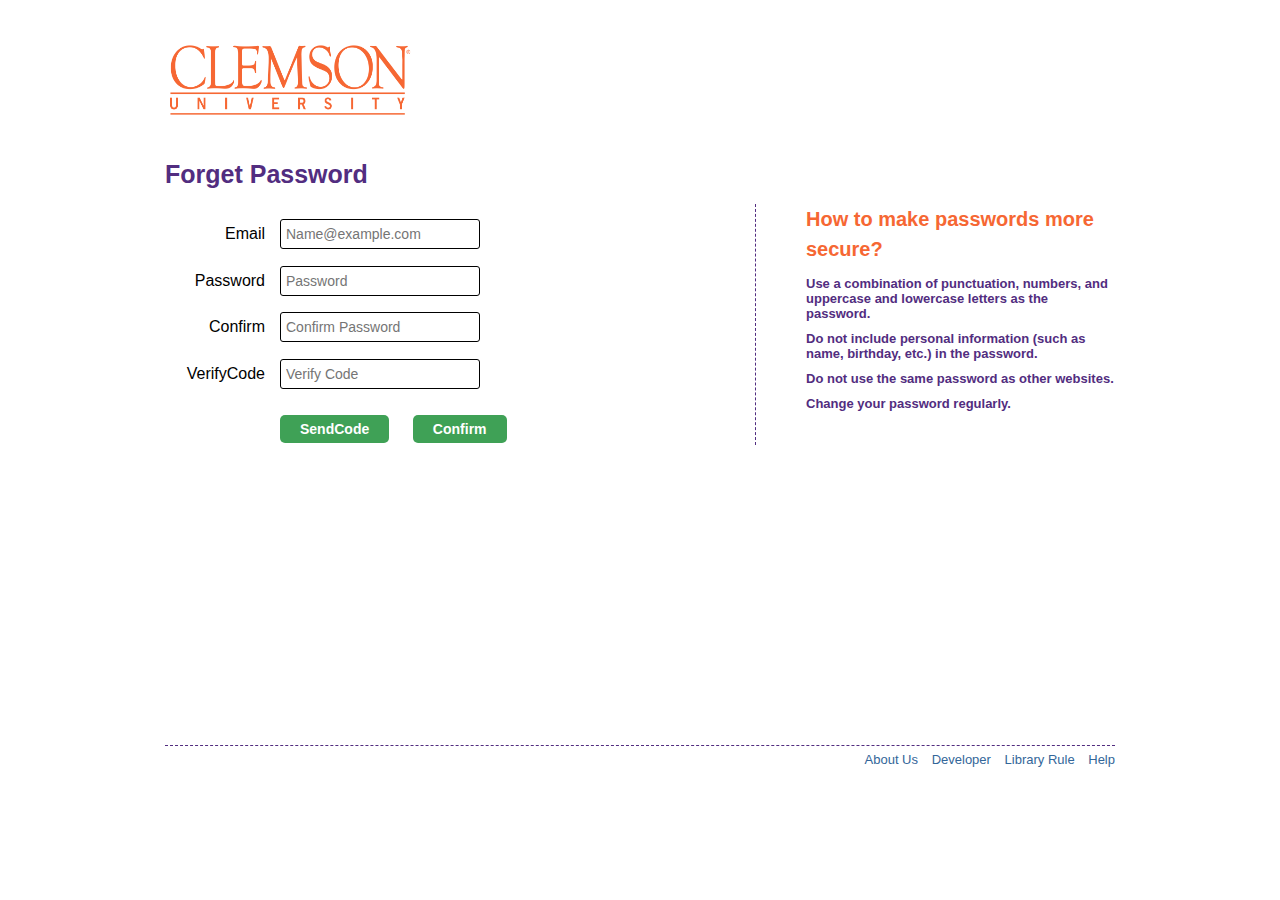
<file: ForgetPassword/ForgetPassword.html>
<html>
<head>
    <meta charset="UTF-8">
    <meta name="Viewport" content="width=device-width, initial-scale=1.0">
    <meta http-equiv="X-UA-Compatible" content="ie=edge">
    <title>Library System Login</title>
    <link rel="icon" href="../images/Logo.png" type="image/x-icon"/>
    <link rel="stylesheet" type="text/css" href="../Register/Register.css">
    <link rel="stylesheet" type="text/css" href="../Login/Login.css">
    <link rel="stylesheet" type="text/css" href="ForgetPassword.css">
    <script type="text/javascript" src="../jquery-3.2.1.min.js"></script>
    <script type="text/javascript" src="../jquery-3.2.1.js"></script>
</head>

<body>
<div class = "header">
    <div class = "nav_logo">
        <div class = "logo">
            <a href ="http://www.clemson.edu/">
                <img src="../images/ClemsonLogo.png" alt = "">
            </a>
        </div>
    </div>
</div>

<div class = "wrapper">
    <h1>
        Forget Password
    </h1>

    <div class = "main">
        <form name = "loginForm" method = "post" >
            <div class = "item">
                <label>Email</label>
                <input id = "email" name  = "email" type = "text" class = "basic_input" tabindex = "1" maxlength = "60" placeholder = "Name@example.com" value>
                <div id = "email_error" class = "val_error"></div>
            </div>
            <div class = "item">
                <label>Password</label>
                <input id = "password" name = "password" type = "password" class = "basic_input" tabindex = "2" maxlength = "20" placeholder = "Password">
                <div id = "password_error" class = "val_error"></div>
            </div>
            <div class = "item">
                <label>Confirm</label>
                <input id = "confirm-password" name = "confirm-password" type = "password" class = "basic_input" tabindex = "3" maxlength = "20" placeholder = "Confirm Password">
                <div id = "confirm_password_error" class = "val_error"></div>
            </div>
            <div class = "item">
                <label>VerifyCode</label>
                <input id = "Verify-Code" name = "VerifyCode" type = "text" class = "basic_input" tabindex = "4" maxlength = "20" placeholder = "Verify Code">
                <div id = "verify-code-error" class = "val_error"></div>
            </div>
            <div class = "item_submit">
                <label>&nbsp;</label>
                <input type = "button" name = "Verify_submit" id = "send-verify" value = "SendCode" class = "Login_submit" onclick="verifyCode.emailVerify()">
                <input type = "button" name = "Login_submit" id = "Login_submit" value = "Confirm" class = "Login_submit" onclick="changePassword.myChangePassword()">

            </div>
        </form>
    </div>

    <div id = "right-content" class = "right-content">
        <h3>How to make passwords more secure?</h3>
        <ol>
            <li>Use a combination of punctuation, numbers, and uppercase and lowercase letters as the password.</li>
            <li>Do not include personal information (such as name, birthday, etc.) in the password.</li>
            <li>Do not use the same password as other websites.</li>
            <li>Change your password regularly.</li>
        </ol>
    </div>
</div>

<div class = "footer_login">
    <div class = "footer_nav">
			<span class = "fright">
				<a href = "../StaticPage/AboutUs.html">About Us</a>
				<a href = "../StaticPage/Developer.html">Developer</a>
				<a href = "../StaticPage/LibraryRule.html">Library Rule</a>
				<a href = "../StaticPage/Help.html">Help</a>
			</span>
    </div>
</div>

<script type="text/javascript" src="VerifyCode.js"></script>
<script type="text/javascript" src="ChangePassword.js"></script>
</body>
</html>
</file>
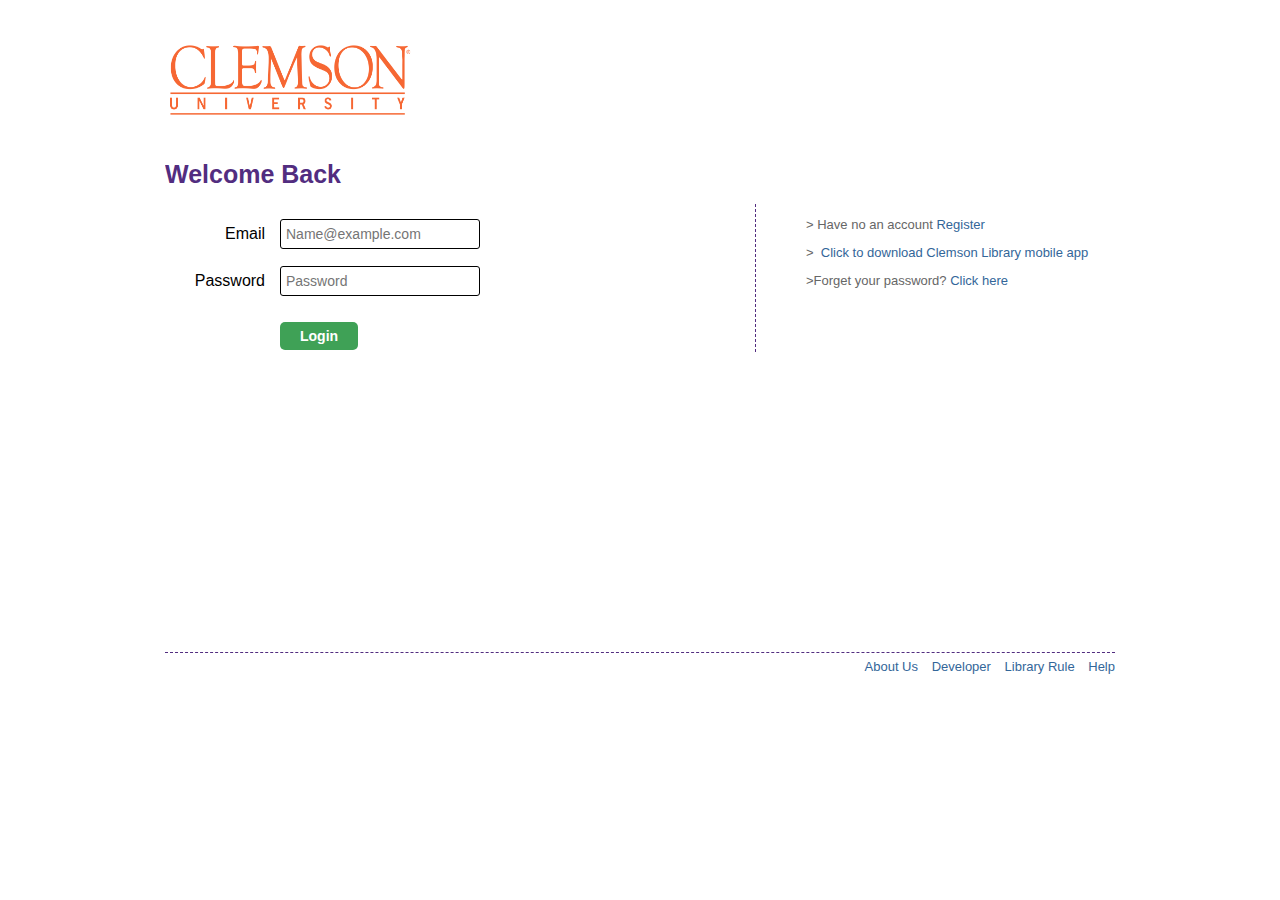
<file: Login/login.html>
<html>
<head>
    <meta charset="UTF-8">
    <meta name="Viewport" content="width=device-width, initial-scale=1.0">
    <meta http-equiv="X-UA-Compatible" content="ie=edge">
    <title>Library System Login</title>
    <link rel="icon" href="../images/Logo.png" type="image/x-icon"/>
    <link rel="stylesheet" type="text/css" href="../Register/Register.css">
    <link rel="stylesheet" type="text/css" href="Login.css">
    <script type="text/javascript" src="../jquery-3.2.1.min.js"></script>
    <script type="text/javascript" src="../jquery-3.2.1.js"></script>
</head>

<body>
<div class = "header">
    <div class = "nav_logo">
        <div class = "logo">
            <a href ="http://www.clemson.edu/">
                <img src="../images/ClemsonLogo.png" alt = "">
            </a>
        </div>
    </div>
</div>

<div class = "wrapper">
    <h1>
        Welcome Back
    </h1>

    <div class = "main">
        <form name = "loginForm" method = "post" >
            <div class = "item">
                <label>Email</label>
                <input id = "email" name  = "email" type = "text" class = "basic_input" tabindex = "1" maxlength = "60" placeholder = "Name@example.com" value>
                <div id = "email_error" class = "val_error"></div>
            </div>
            <div class = "item">
                <label>Password</label>
                <input id = "password" name = "password" type = "password" class = "basic_input" tabindex = "2" maxlength = "20" placeholder = "Password">
                <div id = "password_error" class = "val_error"></div>
            </div>
            <div class = "item_submit">
                <label>&nbsp;</label>
                <input type = "button" name = "Login_submit" id = "Login_submit" value = "Login" class = "Login_submit">
            </div>
        </form>
    </div>

    <div class = "left">
        <ul class = "left_nav">
            <li>
                >&nbsp;Have no an account
                <a rel = "nofollow" href = "../Register/Register.html">Register</a>
            </li>
            <li>
                >&nbsp;
                <a href = "#">Click to download Clemson Library mobile app</a>
            </li>
            <li>
                >Forget your password?
                <a href = "../ForgetPassword/ForgetPassword.html">Click here</a>
            </li>
        </ul>
    </div>
</div>

<div class = "footer_login">
    <div class = "footer_nav">
			<span class = "fright">
				<a href = "../StaticPage/AboutUs.html">About Us</a>
				<a href = "../StaticPage/Developer.html">Developer</a>
				<a href = "../StaticPage/LibraryRule.html">Library Rule</a>
				<a href = "../StaticPage/Help.html">Help</a>
			</span>
    </div>
</div>
<script type="text/javascript" src="login.js"></script>
</body>
</html>
</file>
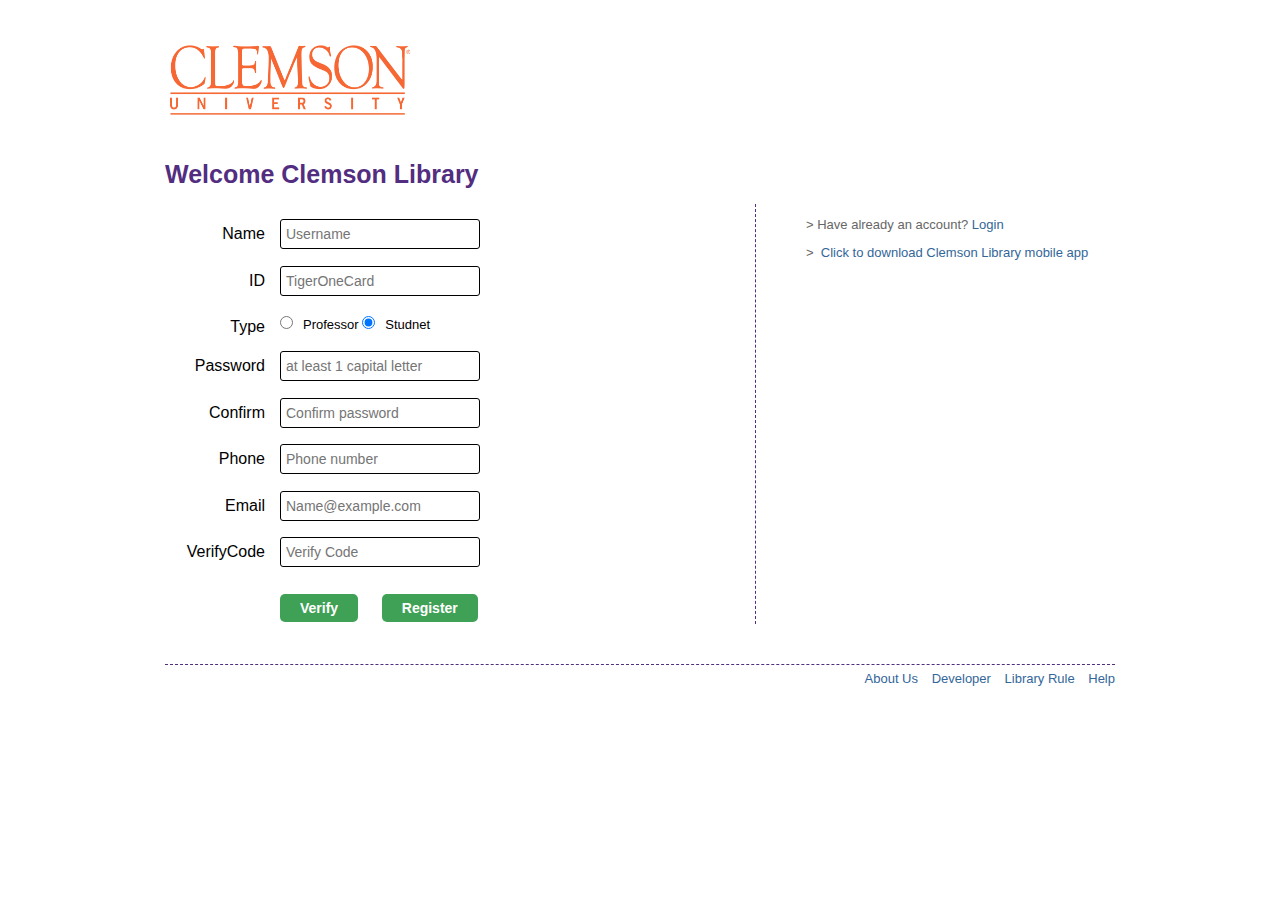
<file: Register/Register.html>
<!--<!DOCTYPE html> -->
<html>
<head>
	<meta charset="UTF-8">
	<meta name="Viewport" content="width=device-width, initial-scale=1.0">
	<meta http-equiv="X-UA-Compatible" content="ie=edge">
	<title>Library System Register</title>
	<link rel="icon" href="../images/Logo.png" type="image/x-icon"/>
	<link rel="stylesheet" type="text/css" href="Register.css">
	<script type="text/javascript" src="../jquery-3.2.1.min.js"></script>
	<script type="text/javascript" src="../jquery-3.2.1.js"></script>
</head>

<body>
	<div class = "header">
		<div class = "nav_logo">
			<div class = "logo">
				<a href ="http://www.clemson.edu/">
					<img src="../images/ClemsonLogo.png" alt = "">
				</a>
			</div>
		</div>
	</div>
	<div class = "wrapper">
		<h1>
			Welcome Clemson Library
		</h1>
		<div class = "main">
			<form method = "post" name = "registerForm">
				<div class = "item">
					<label>Name</label>
					<input id = "username" name = "username" type = "text" class = "basic_input" tabindex = "1" maxlength = "20" placeholder = "Username">
					<div id = "name_error" class = "val_error"></div>
				</div>
				<div class = "item">
					<label>ID</label>
					<input id = "ID" name = "ID" type = "text" class = "basic_input" tabindex = "2" maxlength = "9" placeholder = "TigerOneCard" value>
					<div id = "ID_error" class = "val_error"></div>
				</div>
				<div class = "item">
					<label>Type</label>
					<span>
						<input name="type" type="radio" value="Professor" />Professor
						<input name="type" type="radio" value="Student" checked/>Studnet
					</span>
				</div>
				<div class = "item">
					<label>Password</label>
					<input id = "password" name = "password" type = "password" class = "basic_input" tabindex = "3" maxlength = "20" placeholder = "at least 1 capital letter">
					<div id = "password_error" class = "val_error"></div>
				</div>
				<div class = "item">
					<label>Confirm</label>
					<input id = "confirm" name = "confirm" type = "password" class = "basic_input" tabindex = "4" maxlength = "20" placeholder = "Confirm password">
					<div id = "confirm_error" class = "val_error"></div>
				</div>
				<div class = "item">
					<label>Phone</label>
					<input id = "phone" name  = "phone" type = "text" class = "basic_input" tabindex = "5" maxlength = "10" placeholder = "Phone number" value>
					<div id = "phone_error" class = "val_error"></div>
				</div>
				<div class = "item">
					<label>Email</label>
					<input id = "email" name  = "email" type = "text" class = "basic_input" tabindex = "6" maxlength = "60" placeholder = "Name@example.com" value>
					<div id = "email_error" class = "val_error"></div>
				</div>
				<div class = "item">
					<label>VerifyCode</label>
					<input id = "verify-code" name  = "verify-code" type = "text" class = "basic_input" tabindex = "6" maxlength = "30" placeholder = "Verify Code" value>
					<div id = "verify_error" class = "val_error"></div>
				</div>
				<div class = "item_submit">
					<!--<label>&nbsp;</label>-->
					<input type = "button" name = "verify_submit" id = "verify_submit" value = "Verify" class = "register_submit" onclick="verifyCode.emailVerify()">
					<label>&nbsp;</label>
					<input type = "button" name = "register_submit" id = "register_submit" value = "Register" class = "register_submit">
				</div>
			</form>
		</div>
		<div class = "left">
			<ul class = "left_nav">
				<li>
					>&nbsp;Have already an account?
					<a rel = "nofollow" href = "../Login/login.html">Login</a>
				</li>
				<li>
					>&nbsp;
					<a href = "#">Click to download Clemson Library mobile app</a>
				</li>
			</ul>
		</div>
	</div>
	<div class = "footer">
		<div class = "footer_nav">
			<span class = "fright">
				<a href = "../StaticPage/AboutUs.html">About Us</a>
				<a href = "../StaticPage/Developer.html">Developer</a>
				<a href = "../StaticPage/LibraryRule.html">Library Rule</a>
				<a href = "../StaticPage/Help.html">Help</a>
			</span>
		</div>
	</div>
	<script type="text/javascript" src="Register.js"></script>
	<script type="text/javascript" src="VerifyCode.js"></script>
</body>
</html>
</file>
<file: Register/Register.css>
*{
	margin: 0;
	padding: 0;
	list-style: none;
	text-decoration: none;
}

body{
	font: 13px Arial, Helvetica, sans-serif;
}

.header{
	margin: 40px auto;
	width: 950px;
	height: 80px;
}

.header .nav_logo{
	float: left;
	width: 950px;
	height: 80px;
}

.header .nav_logo a img{
	width: 250px;
	height: 80px;
}

.wrapper{
	width: 950px;
	margin: 0 auto 40px;
	overflow: hidden;
}

.wrapper h1{
	display: block;
	padding: 0 0 15px 0;
	font-size: 25px;
	font-weight: bold;
	color: rgba(82,45,128,1);
}

.wrapper .main{
	float: left;
	width: 590px;
	margin-right: 50px;
	border-right: 1px dashed rgba(82,45,128,1);
}

.wrapper .main form{
	position: relative;
	display: block;
	top: 0px;
	left: 0px;
}

.wrapper .main form .item{
	margin: 15px 0;
	clear: both;
}

.wrapper .main form span{
	display: inline-block;
	padding: 4px 0;
}

.wrapper .main form span input{
	margin-right: 10px;
	font-size: 14px;
}

.wrapper .main form label{
	display: inline-block;
	float: left;
	margin-right: 15px;
	text-align: right;
	width: 100px;
	font-size: 16px;
	line-height: 30px;
	vertical-align: middle;
}

.wrapper .main form .val_error{
	display: inline-block;
	color: #FF1F1F;
	margin-left: 10px;
	padding: 5px 0;
	font-size: 14px;
	height: 20px;
	width: 250px;
	vertical-align: middle;
}

.wrapper .main form .item .basic_input{
	width: 200px;
	padding: 5px;
	height: 30px;
	font-size: 14px;
	border-radius: 3px;
	border: 1px solid black;
}

.wrapper .main form .item_submit{
	margin-top: 25px;
}

.wrapper .main form .register_submit{
	cursor: pointer;
	font-size: 14px;
	font-weight: bold;
	padding: 6px 20px;
	background-color: #3fa156;
	color: #ffffff;
	border-radius: 5px;
	border: none;
	outline: none;
	margin-right: 20px;
}

.wrapper .left{
	color: #666;
	display: block;
	overflow: hidden;
}

.wrapper .left .left_nav{
	margin-top: 1em;
}

.wrapper .left .left_nav li{
	margin-bottom: 1em;
}

.wrapper .left .left_nav li a{
	color: #369;
}

.footer{
	width: 950px;
	margin: 0 auto 40px;
	border-top: 1px dashed rgba(82,45,128,1);
	overflow: hidden;
}

.footer .footer_nav{
	padding-top: 6px;
	display: inline-block;
	float: right;
}

.footer .footer_nav .fright{
	float: right;
}

.footer .footer_nav .fright a{
	color: #369;
	margin-left: 10px;
	height: 20px;
}
</file>
<file: Login/Login.css>
*{
	margin: 0;
	padding: 0;
	list-style: none;
	text-decoration: none;
}

.wrapper .main form .login_submit{
	cursor: pointer;
	font-size: 14px;
	font-weight: bold;
	padding: 6px 20px;
	background-color: #3fa156;
	color: #ffffff;
	border-radius: 5px;
	border: none;
	margin-right: 20px;
	outline: none;

}


.footer_login{
	width: 950px;
	margin: 300px auto 40px;
	border-top: 1px dashed rgba(82,45,128,1);
	overflow: hidden;
}

.footer_login .footer_nav{
	padding-top: 6px;
	display: inline-block;
	float: right;
}

.footer_login .footer_nav .fright{
	float: right;
}

.footer_login .footer_nav .fright a{
	color: #369;
	margin-left: 10px;
	height: 20px;
}
</file>
<file: ForgetPassword/ForgetPassword.css>
.wrapper .right-content{
    color: #666;
    overflow: hidden;
    zoom: 1;
}

.wrapper .right-content h3{
    font-size: 20px;
    color: #F66733;
    margin: 0 0 12px 0;
    line-height: 150%;
}

.wrapper .right-content ol li{
    margin-bottom: 10px;
    color: rgba(82,45,128,1);
    font-weight: bold;
}
</file>
